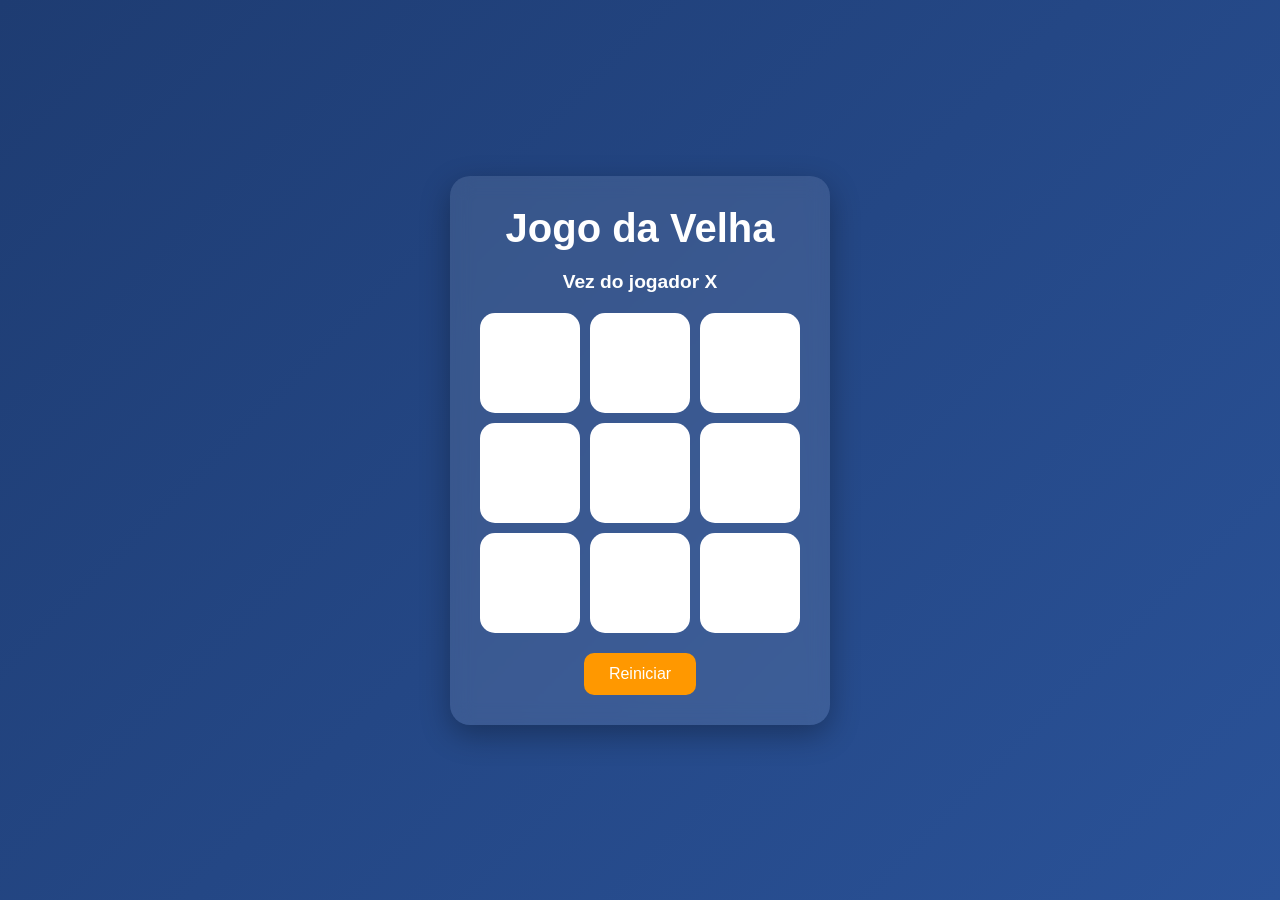
<file: HTML/jogo-da-velha/index.html>
<!DOCTYPE html>
<html lang="pt-BR">
<head>
  <meta charset="UTF-8" />
  <meta name="viewport" content="width=device-width, initial-scale=1.0"/>
  <title>Jogo da Velha</title>

  <style>
    *{
      margin:0;
      padding:0;
      box-sizing:border-box;
      font-family: Arial, sans-serif;
    }

    body{
      background: linear-gradient(135deg, #1e3c72, #2a5298);
      min-height:100vh;
      display:flex;
      justify-content:center;
      align-items:center;
      color:white;
    }

    .container{
      text-align:center;
      background: rgba(255,255,255,0.1);
      padding:30px;
      border-radius:20px;
      backdrop-filter: blur(10px);
      box-shadow:0 10px 30px rgba(0,0,0,0.3);
    }

    h1{
      margin-bottom:20px;
      font-size:2.5rem;
    }

    .status{
      margin-bottom:20px;
      font-size:1.2rem;
      font-weight:bold;
    }

    .board{
      display:grid;
      grid-template-columns: repeat(3, 100px);
      grid-template-rows: repeat(3, 100px);
      gap:10px;
      justify-content:center;
      margin-bottom:20px;
    }

    .cell{
      width:100px;
      height:100px;
      background:white;
      color:#333;
      font-size:3rem;
      display:flex;
      align-items:center;
      justify-content:center;
      cursor:pointer;
      border-radius:15px;
      transition:0.2s;
      user-select:none;
    }

    .cell:hover{
      transform:scale(1.05);
      background:#f1f1f1;
    }

    .winner{
      background:#4CAF50 !important;
      color:white;
    }

    button{
      padding:12px 25px;
      border:none;
      border-radius:10px;
      background:#ff9800;
      color:white;
      font-size:1rem;
      cursor:pointer;
      transition:0.3s;
    }

    button:hover{
      background:#e68900;
      transform:scale(1.05);
    }

    @media(max-width:500px){
      .board{
        grid-template-columns: repeat(3, 80px);
        grid-template-rows: repeat(3, 80px);
      }

      .cell{
        width:80px;
        height:80px;
        font-size:2.5rem;
      }
    }
  </style>
</head>
<body>

  <div class="container">
    <h1>Jogo da Velha</h1>

    <div class="status" id="status">
      Vez do jogador X
    </div>

    <div class="board" id="board">
      <div class="cell" data-index="0"></div>
      <div class="cell" data-index="1"></div>
      <div class="cell" data-index="2"></div>
      <div class="cell" data-index="3"></div>
      <div class="cell" data-index="4"></div>
      <div class="cell" data-index="5"></div>
      <div class="cell" data-index="6"></div>
      <div class="cell" data-index="7"></div>
      <div class="cell" data-index="8"></div>
    </div>

    <button onclick="restartGame()">Reiniciar</button>
  </div>

  <script>
    const cells = document.querySelectorAll(".cell");
    const statusText = document.getElementById("status");

    let currentPlayer = "X";
    let gameActive = true;

    let board = ["", "", "", "", "", "", "", "", ""];

    const winningConditions = [
      [0,1,2],
      [3,4,5],
      [6,7,8],
      [0,3,6],
      [1,4,7],
      [2,5,8],
      [0,4,8],
      [2,4,6]
    ];

    cells.forEach(cell => {
      cell.addEventListener("click", handleCellClick);
    });

    function handleCellClick(event){
      const cell = event.target;
      const index = cell.dataset.index;

      if(board[index] !== "" || !gameActive){
        return;
      }

      board[index] = currentPlayer;
      cell.textContent = currentPlayer;

      checkWinner();
    }

    function checkWinner(){
      let roundWon = false;

      for(let condition of winningConditions){
        const [a, b, c] = condition;

        if(
          board[a] &&
          board[a] === board[b] &&
          board[a] === board[c]
        ){
          roundWon = true;

          cells[a].classList.add("winner");
          cells[b].classList.add("winner");
          cells[c].classList.add("winner");

          break;
        }
      }

      if(roundWon){
        statusText.textContent = `🎉 Jogador ${currentPlayer} venceu!`;
        gameActive = false;
        return;
      }

      if(!board.includes("")){
        statusText.textContent = "😅 Empate!";
        gameActive = false;
        return;
      }

      currentPlayer = currentPlayer === "X" ? "O" : "X";
      statusText.textContent = `Vez do jogador ${currentPlayer}`;
    }

    function restartGame(){
      board = ["", "", "", "", "", "", "", "", ""];
      currentPlayer = "X";
      gameActive = true;

      statusText.textContent = "Vez do jogador X";

      cells.forEach(cell => {
        cell.textContent = "";
        cell.classList.remove("winner");
      });
    }
  </script>

</body>
</html>
</file>
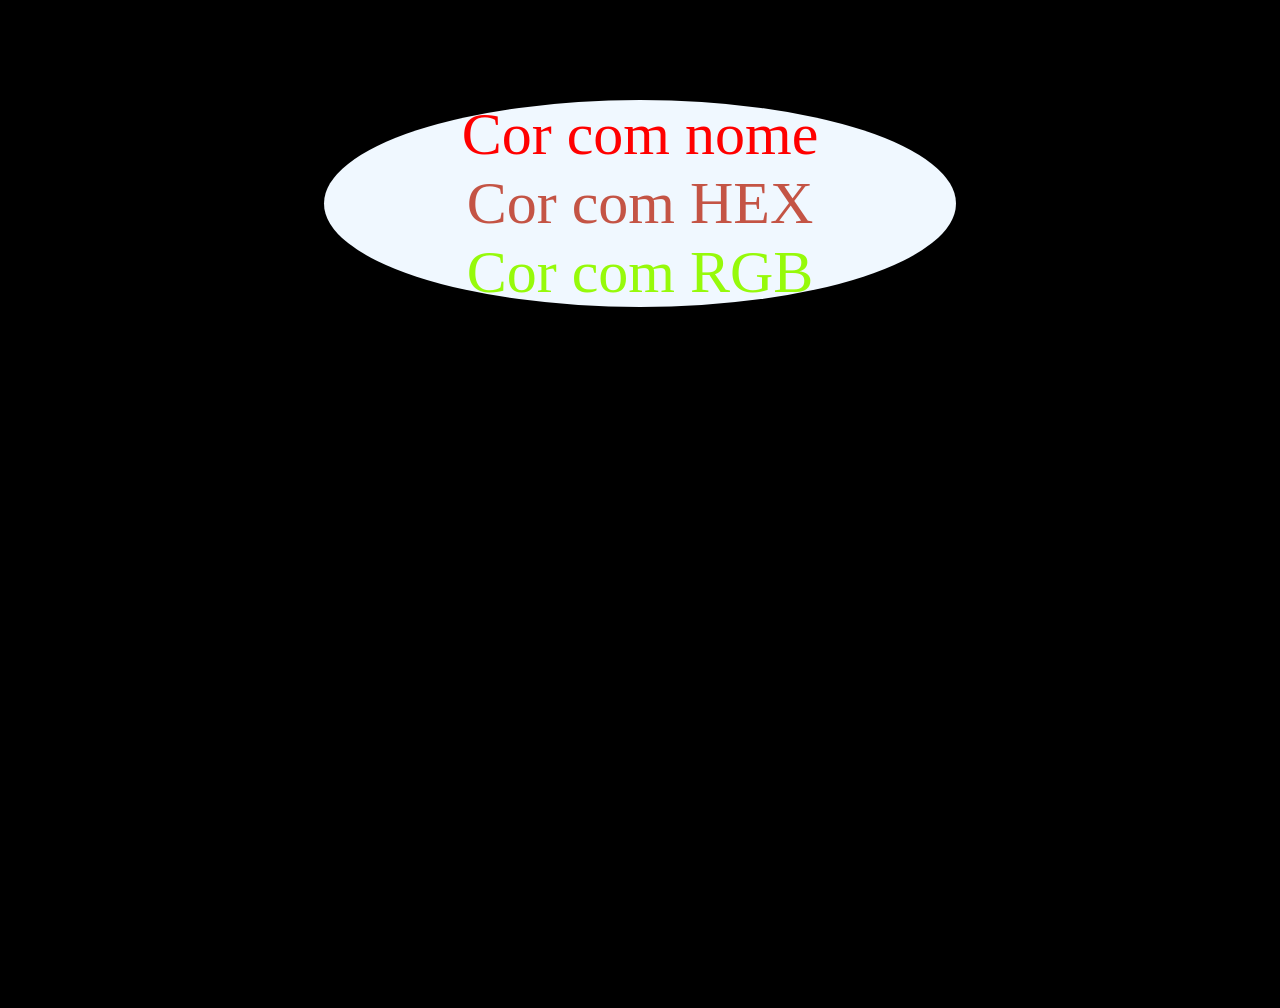
<file: HTML/cores-style.html>
<!DOCTYPE html>
<html lang="pt-br">

    <head>
        <meta charset="UTF-8">
        <meta name="viewport" content="width=device-width, initial-scale=1.0">
        <title>Cores</title>
        <link rel="stylesheet" href="styles.css">
    </head>

    <body>
        <div>
            <span class="cor-nome">Cor com nome</span>
        </br>
            <span class="cor-hex">Cor com HEX</span>
        </br>
            <span class="cor-rgb">Cor com RGB</span>
        </div>
    </body>

</html>
</file>
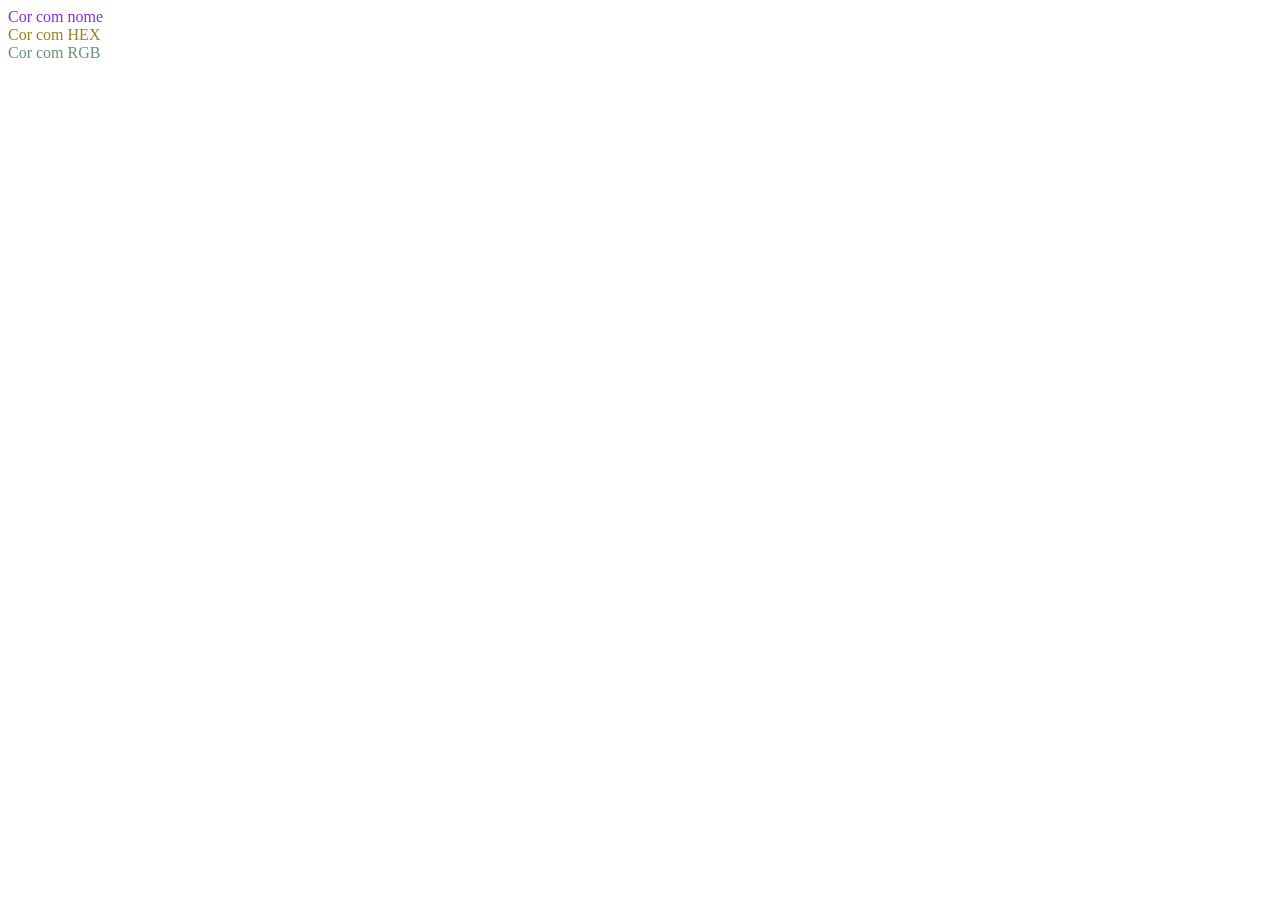
<file: HTML/cores.html>
<!DOCTYPE html>
<html lang="pt-br">

    <head>
        <meta charset="UTF-8">
        <meta name="viewport" content="width=device-width, initial-scale=1.0">
        <title>Cores</title>
    </head>

    <body>
        <div>
            <span style="color: blueviolet;">Cor com nome</span>
        </br>
            <span style="color: #958222;">Cor com HEX</span>
        </br>
            <span style="color: rgb(100, 150, 110);">Cor com RGB</span>
        </div>

    </body>

</html>
</file>
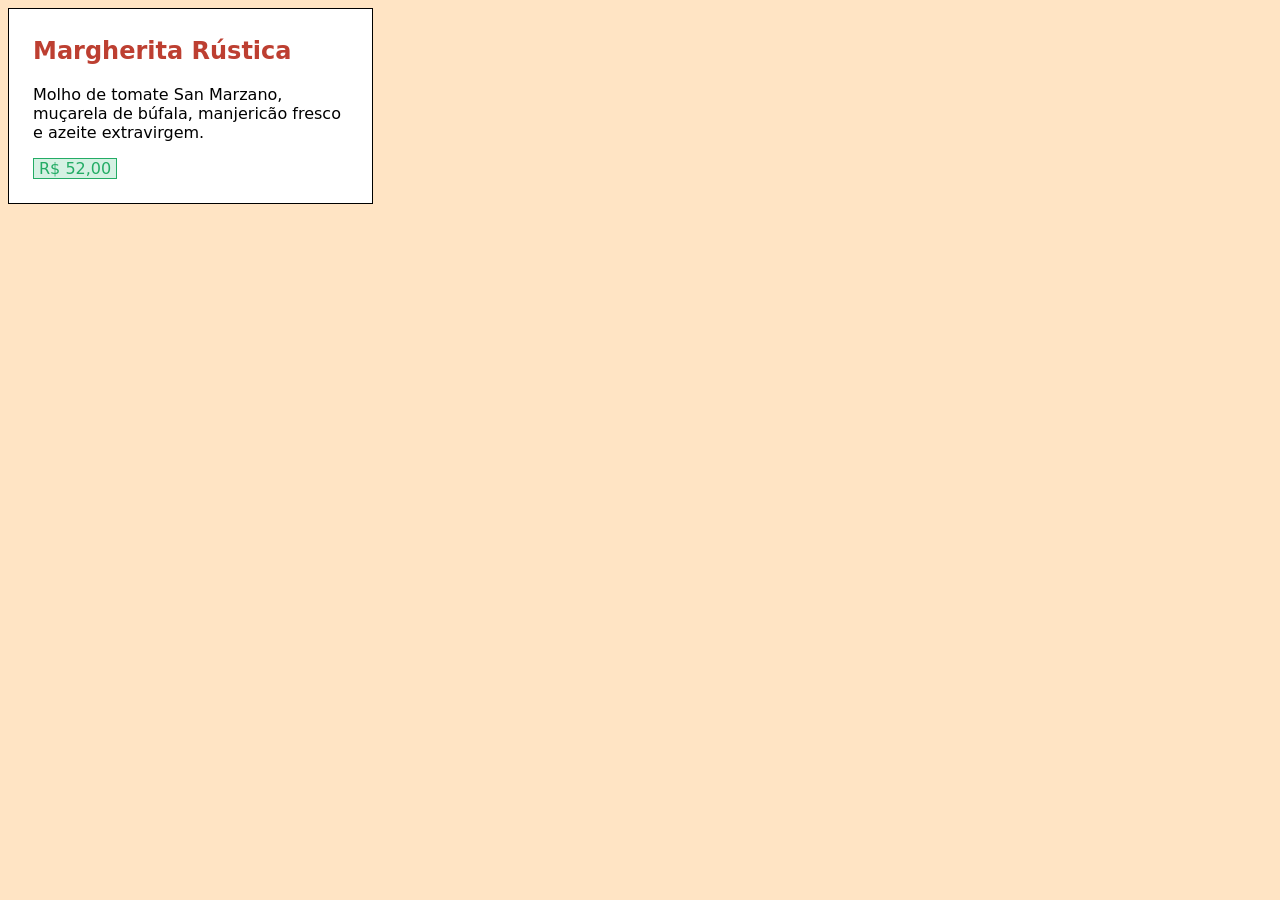
<file: HTML/cardapio/cardapio.html>
<!DOCTYPE html>
<html lang="pt-br">
<head>
    <meta charset="UTF-8">
    <meta name="viewport" content="width=device-width, initial-scale=1.0">
    <title>Cardápio</title>
    <link rel="stylesheet" href="styles.css">
</head>
<body>
    <div class="card">
        <h2>Margherita Rústica</h2>

        <p>Molho de tomate San Marzano, muçarela de búfala, manjericão fresco e azeite extravirgem.</p>

        <div class="caixa-preco">
            <span>R$ 52,00</span> 
        </div>
    </div>
    
</body>
</html>
</file>
<file: HTML/styles.css>
span {
    color: lightseagreen;
    font-family: 'Times New Roman', Times, serif;
    font-size: 60px;
}

.cor-nome {
    color: red;
}

.cor-hex {
    color: #c45445;
}

.cor-rgb {
    color: rgb(150, 250, 10)
}

div {
    width: 50%;
    left: 25%;
    margin-top: 100px;
    background-color: aliceblue;
    text-align: center;
    position: relative;
    border: 10px solid color(black);
    border-radius: 50%;
    box-sizing: border-box;
}

body {
    background-color: black;
    background-image: url(https://wallup.net/wp-content/uploads/2016/01/80617-Corinthians-soccer.jpg);
    background-size: cover;
    background-repeat: no-repeat;
    background-position: center;
    min-height: 100vh;
}
</file>
<file: HTML/cardapio/styles.css>
.card {
    background-color: white;
    border: 1px solid;
    width: 315px;
    padding: 8px 24px 24px 24px; 
}

h2 {
    color: #bd3f31;
}

.caixa-preco {
    border: 1px solid #23ac65;
    width: fit-content;     
    padding: 0px 5px;      
    background-color: #d5f1e3;
    color: #23ac65;
    font-weight: 500;
}

body {
    background-color: bisque;
    font-family: system-ui, -apple-system, BlinkMacSystemFont, 'Segoe UI', Roboto, Oxygen, Ubuntu, Cantarell, 'Open Sans', 'Helvetica Neue', sans-serif;
}
</file>
